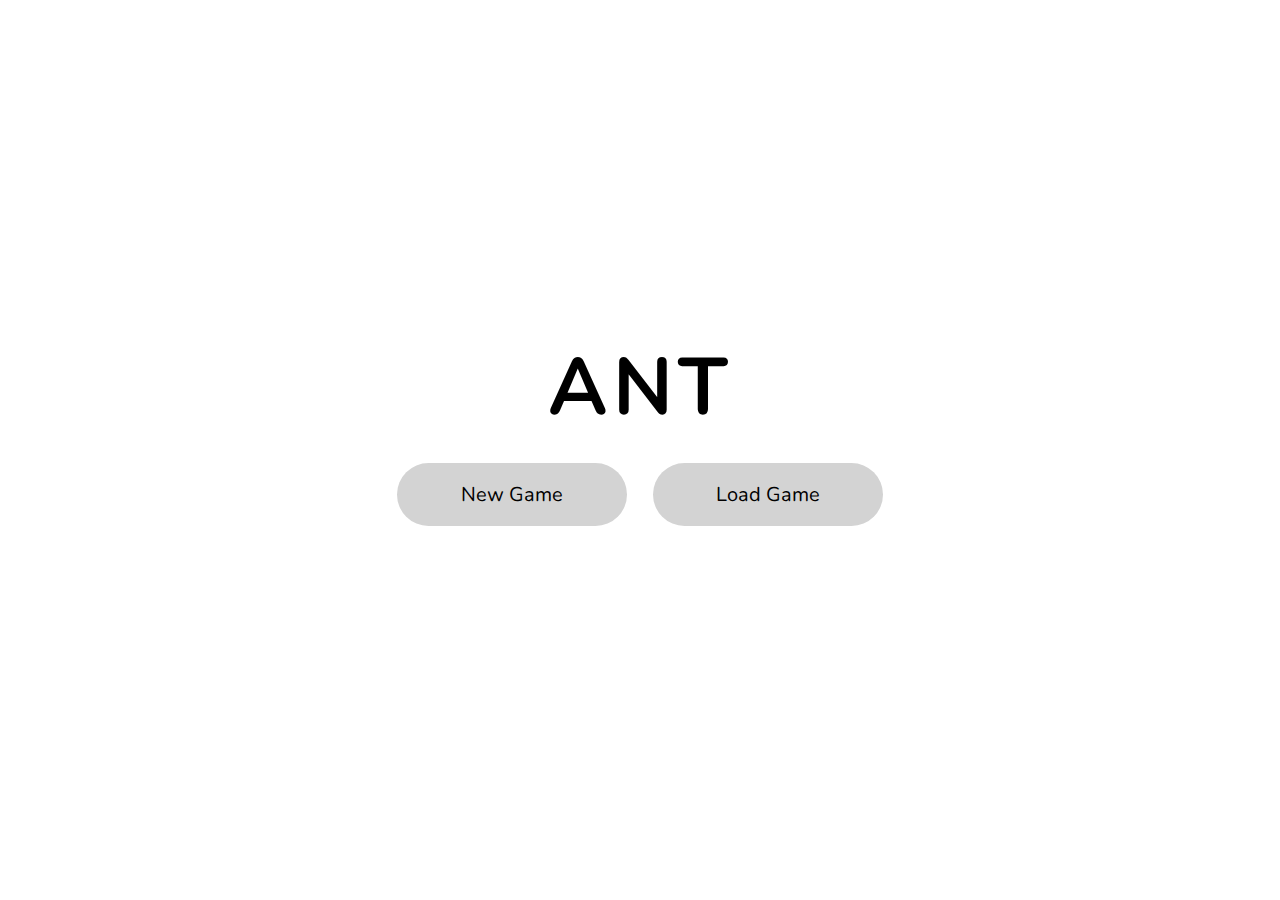
<file: index.html>
<!DOCTYPE html>
<html lang="en">
<head>
    <meta charset="UTF-8">
    <meta http-equiv="X-UA-Compatible" content="IE=edge">
    <meta name="viewport" content="width=device-width, initial-scale=1.0">
    <title>Document</title>
    <link rel="stylesheet" href="index.css">
</head>
<body>
    <div class="container">
        <div class="wrapper">
            <span style="grid-area: title;" >ANT</span>
            <a href="home.html" onclick="NewPlayer()" >New Game</a>
            <a href="home.html" onclick="OldPLayer()" >Load Game</a>
        </div>
    </div>
    <script src="js/DataBank.js"></script>

</body>
</html>
</file>
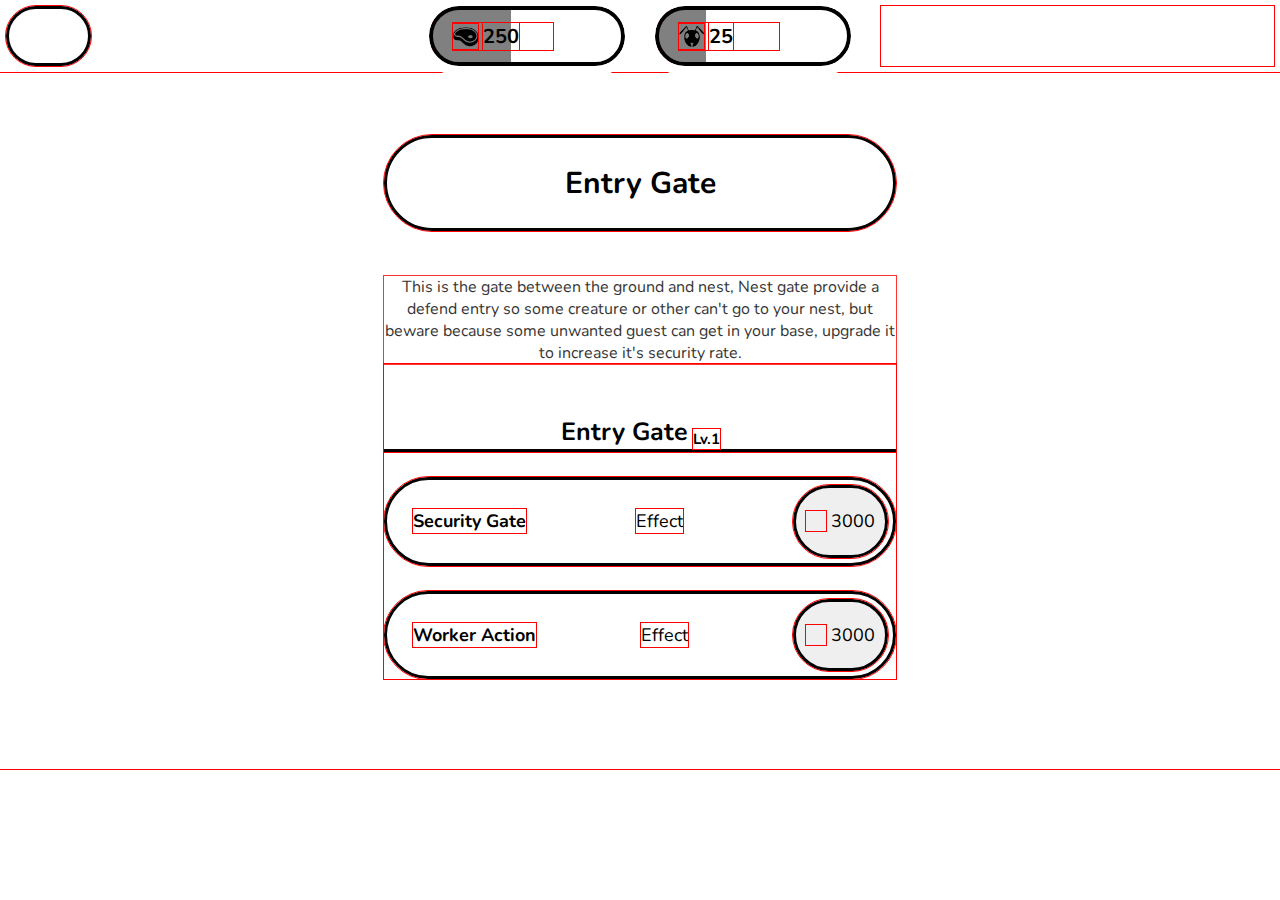
<file: gate.html>
<!DOCTYPE html>
<html lang="en">
<head>
    <meta charset="UTF-8">
    <meta http-equiv="X-UA-Compatible" content="IE=edge">
    <meta name="viewport" content="width=device-width, initial-scale=1.0">
    <title>Document</title>
    <link rel="stylesheet" href="gate.css">
</head>
<body>
    <section class="navbar" >
        <a class="goback" href="home.html"></a>
        <div class="box">
            <div class="box-info">
                <div style="background-image: url(img/food.png);" class="icon"></div>
                <span id="ResourceDisplay" >0</span>
            </div>
            <progress id="ResourceProgress" value="50" max="600" ></progress>
        </div>
        <div class="box">
            <div class="box-info">
                <div style="background-image: url(img/worker.png);" class="icon"></div>
                <span id="WorkerDisplay" >0</span>
            </div>
            <progress id="WorkerProgress" value="30" max="100" ></progress>
        </div>
        <div>
        </div>
    </section>
    <section class="container" >
        <div class="title">
            Entry Gate
        </div>
        <div class="subtitle">
            This is the gate between the ground and nest, Nest gate provide a defend entry so some creature or other can't go to your nest, but beware because some unwanted guest can get in your base, upgrade it to increase it's security rate.
        </div>
        <div class="upgrade">
            <div class="utitle">
                Entry Gate
                <span>Lv.1</span>
            </div>
            <div class="upgrade1">
                <span class="upgrade-title" >
                    Security Gate
                </span>
                <span>
                    Effect
                </span>
                <button>
                    <div class="Uicon"></div>
                    3000
                </button>
            </div>
            <div class="upgrade1">
                <span class="upgrade-title" >
                    Worker Action
                </span>
                <span>
                    Effect
                </span>
                <button>
                    <div class="Uicon"></div>
                    3000
                </button>
            </div>
        </div>
    </section>
    <script src="js/DataBank.js"></script>
    <script src="js/gate.js"></script>
</body>
</html>
</file>
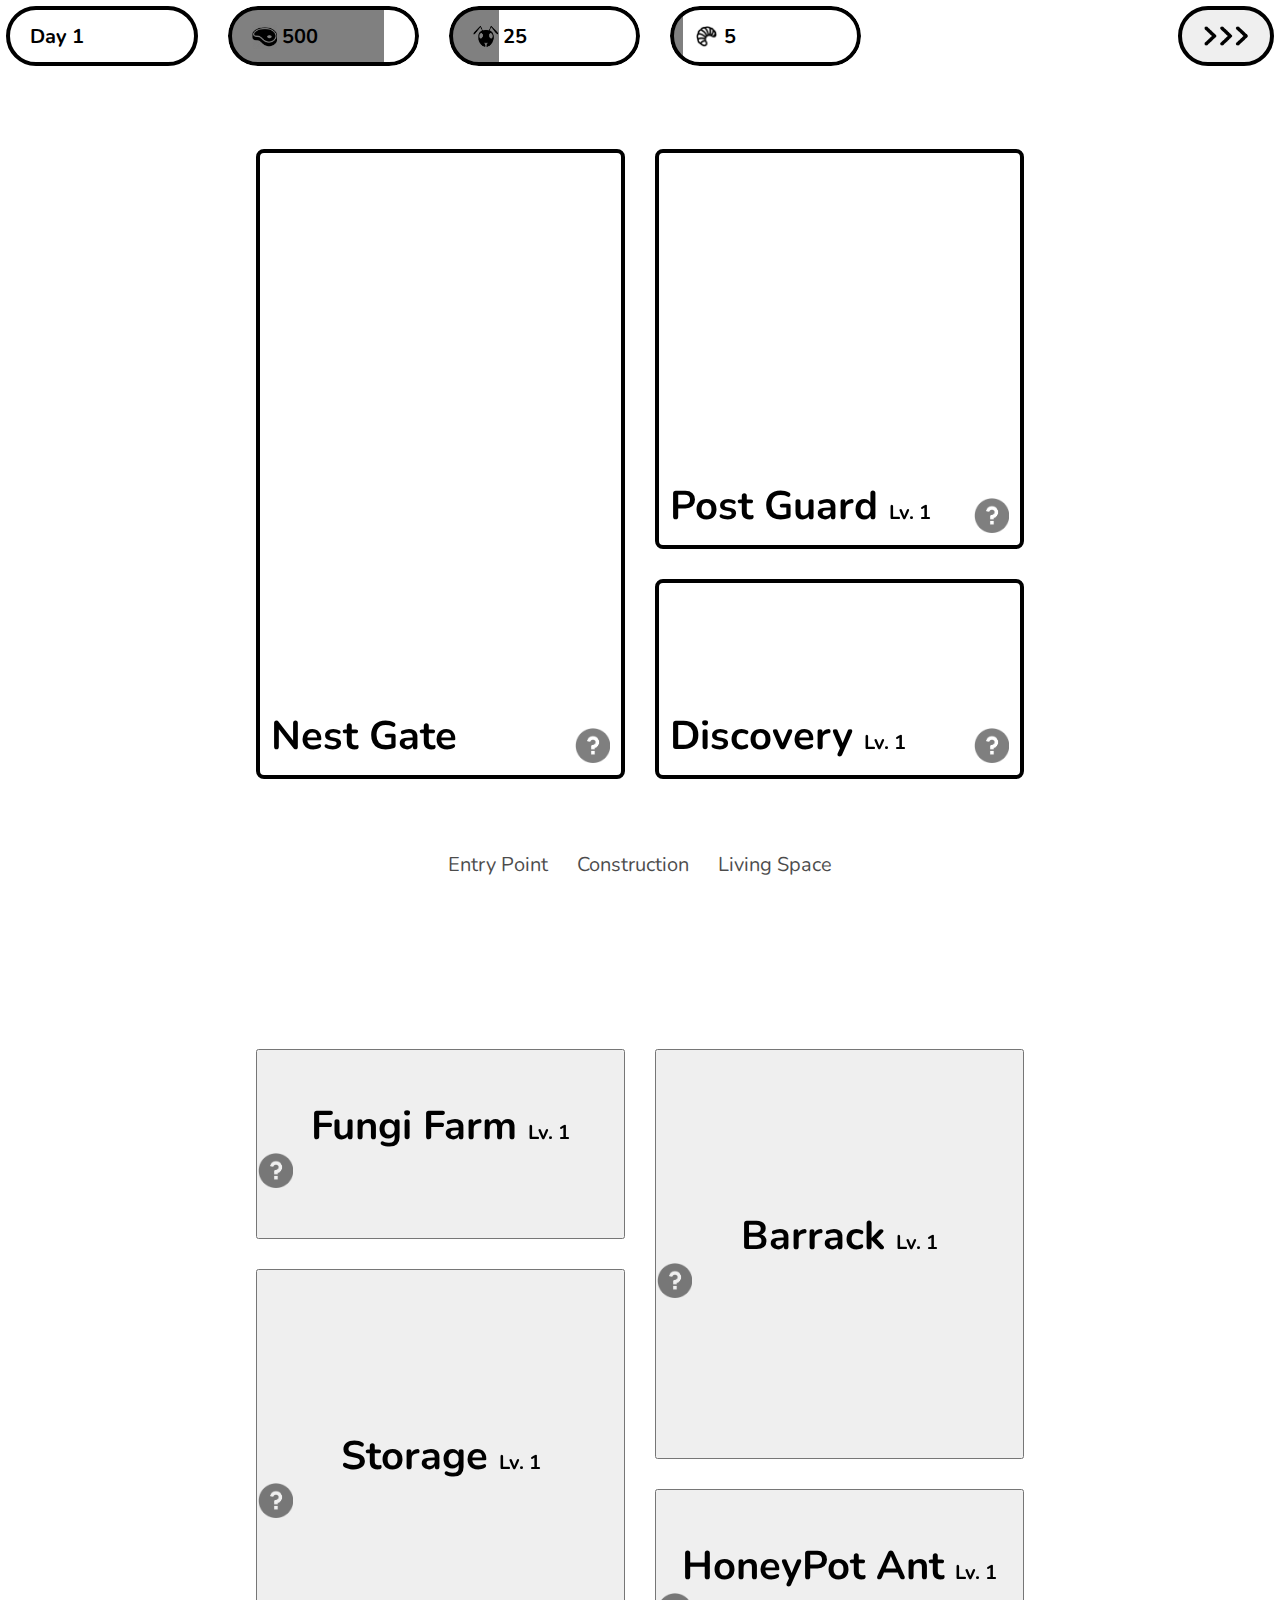
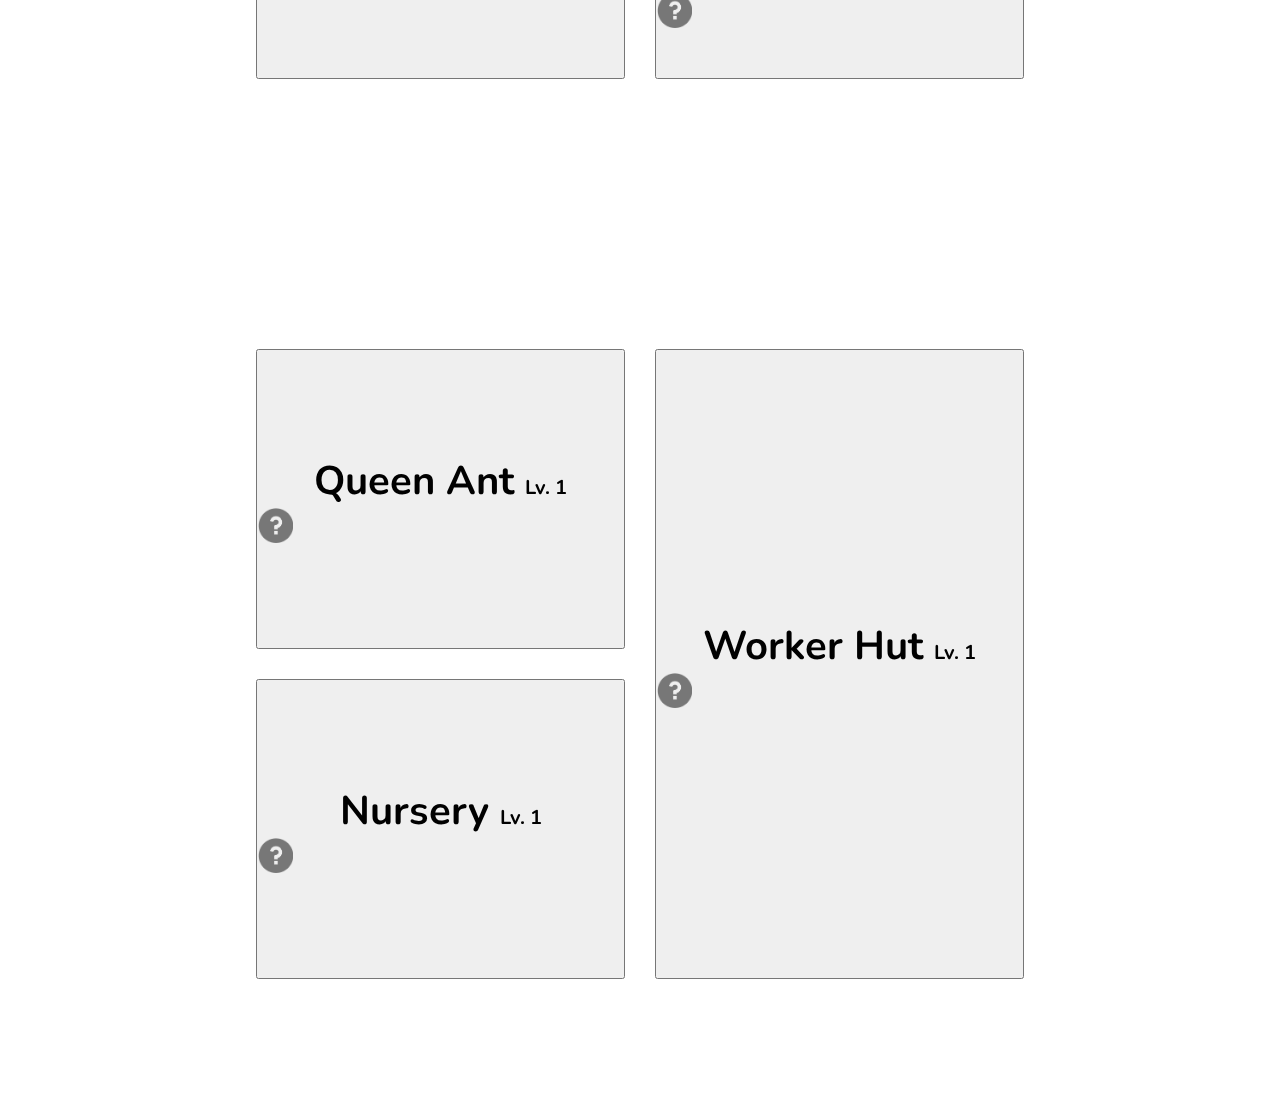
<file: home.html>
<!DOCTYPE html>
<html lang="en">
<head>
    <meta charset="UTF-8">
    <meta http-equiv="X-UA-Compatible" content="IE=edge">
    <meta name="viewport" content="width=device-width, initial-scale=1.0">
    <title>Document</title>
    <link rel="stylesheet" href="home.css">
</head>
<body>
    <section class="navbar" >
        <div class="day">
            Day 1
        </div>
        <div class="box">
            <div class="box-info">
                <div style="background-image: url(img/food.png);" class="icon"></div>
                <span id="FoodDislay" >0</span>
            </div>
            <progress id="FoodProgress" value="50" max="600" ></progress>
        </div>
        <div class="box">
            <div class="box-info">
                <div style="background-image: url(img/worker.png);" class="icon"></div>
                <span id="WorkerDisplay" >0</span>
            </div>
            <progress id="WorkerProgress" value="30" max="100" ></progress>
        </div>
        <div class="box">
            <div class="box-info">
                <div style="background-image: url(img/larva.png);" class="icon"></div>
                <span id="LarvaDisplay">0</span>
            </div>
            <progress id="LarvaProgress" value="80" max="100" ></progress>
        </div>
        <div class="next">
            <button></button>
        </div>
    </section>
    <section class="bottom-nav" >
        <a id="Nav1" onclick="ActiveButton(1)" href="#Page1">Entry Point</a>
        <a id="Nav2" onclick="ActiveButton(2)" href="#Page2">Construction</a>
        <a id="Nav3" onclick="ActiveButton(3)" href="#Page3">Living Space</a>
    </section>
    <section id="questionmenu" onclick="questionmenu(-1)" class="question" >
        <div class="q-box">
            <span id="q-title" class="q-title" >
                Title
            </span>
            <span id="q-subtitle" >
                Description
            </span>
            <span class="q-tap" >
                Click Anywhere To exit  
            </span>
        </div>
    </section>
    <div class="container">
        <div id="Page1" class="page1">
            <div class="wrapper">
                <a href="gate.html" id="link" style="grid-area: gate;" >
                <span>
                    <span class="button-name" >
                        Nest Gate
                    </span>
                </span>
                <div style="background-image: url(img/question.png);" onclick="questionmenu(0), link(event) " class="button-icon"></div>
                </a>
                <a style="grid-area: guard;" >
                    <span>
                        <span class="button-name" >
                            Post Guard
                        </span>
                        <span class="button-level" >
                            Lv. 1   
                        </span>
                    </span>
                    <div style="background-image: url(img/question.png);" onclick="questionmenu(1)" class="button-icon"></div>
                </a>
                <a style="grid-area: discovery;" >
                    <span>
                        <span class="button-name" >
                            Discovery
                        </span>
                        <span class="button-level" >
                            Lv. 1   
                        </span>
                    </span>
                    <div style="background-image: url(img/question.png);" onclick="questionmenu(2)" class="button-icon"></div>
                </a>
            </div>
        </div>
        <div id="Page2" class="page1">
            <div class="wrapper2">
                <button style="grid-area: storage;" >
                    <span>
                        <span class="button-name" >
                            Storage
                        </span>
                        <span class="button-level" >
                            Lv. 1   
                        </span>
                    </span>
                    <div style="background-image: url(img/question.png);" onclick="questionmenu(3)" class="button-icon"></div>
                    </button>
                <button style="grid-area: farm;" >
                <span>
                    <span class="button-name" >
                        Fungi Farm
                    </span>
                    <span class="button-level" >
                        Lv. 1   
                    </span>
                </span>
                <div style="background-image: url(img/question.png);" onclick="questionmenu(4)" class="button-icon"></div>
                </button>
                <button style="grid-area: honey;" >
                    <span>
                        <span class="button-name" >
                            HoneyPot Ant
                        </span>
                        <span class="button-level" >
                            Lv. 1   
                        </span>
                    </span>
                    <div style="background-image: url(img/question.png);" onclick="questionmenu(5)"  class="button-icon"></div>
                </button>
                <button style="grid-area: barrack;" >
                    <span>
                        <span class="button-name" >
                            Barrack
                        </span>
                        <span class="button-level" >
                            Lv. 1   
                        </span>
                    </span>
                    <div style="background-image: url(img/question.png);" onclick="questionmenu(6)" class="button-icon"></div>
                    </button>
            </div>
        </div>
        <div id="Page3" class="page1">
            <div class="wrapper3">
                <button style="grid-area: queen;" >
                <span>
                    <span class="button-name" >
                        Queen Ant
                    </span>
                    <span class="button-level" >
                        Lv. 1   
                    </span>
                </span>
                <div style="background-image: url(img/question.png);" onclick="questionmenu(7)" class="button-icon"></div>
                </button>
                <button style="grid-area: nursery;" >
                    <span>
                        <span class="button-name" >
                            Nursery
                        </span>
                        <span class="button-level" >
                            Lv. 1   
                        </span>
                    </span>
                    <div style="background-image: url(img/question.png);" onclick="questionmenu(8)" class="button-icon"></div>
                </button>
                <button style="grid-area: worker;" >
                    <span>
                        <span class="button-name" >
                            Worker Hut
                        </span>
                        <span class="button-level" >
                            Lv. 1   
                        </span>
                    </span>
                    <div style="background-image: url(img/question.png);" onclick="questionmenu(9)" class="button-icon"></div>
                    </button>
            </div>
        </div>
    </div>
    <script src="js/DataBank.js"></script>
    <script src="js/home.js"></script>
</body>
</html>
</file>
<file: index.css>
@font-face {
    font-family: nunito;
    src: url(font/Nunito-Regular.ttf);
}

@font-face {
    font-family: nunito-bold;
    src: url(font/Nunito-Bold.ttf);
}

* {
    padding: 0px;
    margin: 0px;
    /* outline: 1px solid red; */
    font-family: nunito;
}

.container {
    width: 100%;
    height: 100vh;
    display: flex;
    align-items: center;
    justify-content: center;
}

.wrapper {
    width: 40%;
    height: 28vh;
    display: grid;
    grid-template-columns: 1fr 1fr;
    grid-template-rows: 1fr 1fr;
    grid-template-areas: "title title";
}

.wrapper > span {
    display: flex;
    justify-content: center;
    align-items: center;
    font-family: nunito-bold;
    letter-spacing: 5px;
    font-size: 80px;

}

.wrapper > a {
    margin: 5%;
    height: 7vh;
    font-size: 20px;
    border: none;
    outline: none;
    background-color: lightgrey;
    border-radius: 100px;
    transition: all 0.3s ease;
    display: flex;
    justify-content: center;
    align-items: center;
    color: black;
    text-decoration: none;
}

.wrapper > a:hover {
    transform: scale(1.1);
    transition: 0.3s ease;
    font-family: nunito-bold;
}
</file>
<file: gate.css>
@font-face {
    font-family: nunito;
    src: url(font/Nunito-Regular.ttf);
}

@font-face {
    font-family: nunito-bold;
    src: url(font/Nunito-Bold.ttf);
}

* {
    padding: 0px;
    margin: 0px;
    outline: 1px solid red;
    font-family: nunito;
    scroll-behavior: smooth;
    background-repeat: no-repeat;
}
.navbar {
    position: fixed;
    width: 100%;
    padding: 0.5%;
    box-sizing: border-box;
    height: 8vh;
    display: grid;
    grid-template-columns: 2fr 1fr 1fr 2fr;
    gap: 30px;
    background-color: white;
    z-index: 3;
}

.box {
    position: relative;
    display: flex;
    align-items: center;
    font-size: 20px;
    border-inline: 3px solid black;
    border: 4px solid black;
    outline: 10px solid white;
    border-radius: 30px;
}

progress {
    position: relative;
    height: 100%;
    width: 100%;
    border: none;
    z-index: -1;

}

progress::-webkit-progress-bar {
    background-color: white;
    border-radius: 30px;
}

progress::-webkit-progress-value {
    background-color: grey;
}

.box-info {
    position: absolute;
    width: 100px;
    display: flex;
    align-items: center;
    margin-left: 20px;
}

.icon {
    height: 25px;
    width: 25px;
    background-position: center;
    background-size: contain;
}

.Uicon {
    margin-right: 5px;
    height: 20px;
    width: 20px;
    background-position: center;
    background-size: contain;
}

.box-info > span {
    margin-left: 5px;
    font-family: nunito-bold;
}

.next {
    display: flex;
    justify-content: flex-end;
}

.next > button {
    width: 25%;
    background-image: url("img/nextday.png");
    background-position: center;
    background-repeat: no-repeat;
    background-size: 50%;
    border: 4px solid black;
    border-radius: 30px;
    transition: 0.3s ease;
    transform: scale(1);
}

.next > button:hover {
    transform: scale(1.1);
    transition: 0.3s ease;
}

.goback {
    width: 20%;
    border: 3px solid black;
    border-radius: 30px;
    transform: scale(1);
    transition: 0.3s ease;
}

.goback:hover {
    width: 20%;
    border: 3px solid black;
    border-radius: 30px;
    transform: scale(1.1);
    transition: 0.3s ease;
}

.container {
    box-sizing: border-box;
    width: 100%;
    padding: 15vh 30% 10vh 30%;
}

.title {
    height: 10vh;
    display: flex;
    justify-content: center;
    align-items: center;
    border: 3.5px solid black;
    font-family: nunito-bold;
    font-size: 30px;
    border-radius: 50px;
}

.subtitle {
    margin-top: 5vh;
    text-align: center;
    opacity: 80%;
}

.upgrade {
    height: 35vh;
    display: grid;
    grid-template-rows: 1fr 1fr 1fr;
    gap: 25px;
}

.utitle {
    display: flex;
    justify-content: center;
    align-items: flex-end;
    border-bottom: 3px solid black;
    font-family: nunito-bold;
    font-size: 25px;
}

.utitle > span {
    margin-left: 5px;
    font-family: nunito-bold;
    font-size: 15px; 
}

.upgrade1 {
    padding: 1% 1% 1% 5%;
    box-sizing: border-box;
    display: flex;
    align-items: center;
    justify-content: space-between;
    border: 3px solid black;
    border-radius: 50px;
    font-size: 18px;
}

.upgrade1 > button {
    height: 100%;
    width: 20%;
    border: 3px solid black;
    border-radius: 50px;
    font-size: 18px;
    display: flex;
    justify-content: center;
    align-items: center;
}

.upgrade-title {
    font-family: nunito-bold;
}
</file>
<file: home.css>
@font-face {
    font-family: nunito;
    src: url(font/Nunito-Regular.ttf);
}

@font-face {
    font-family: nunito-bold;
    src: url(font/Nunito-Bold.ttf);
}

* {
    padding: 0px;
    margin: 0px;
    /* outline: 1px solid red; */
    font-family: nunito;
    scroll-behavior: smooth;
    background-repeat: no-repeat;
}

.navbar {
    position: fixed;
    width: 100%;
    padding: 0.5%;
    box-sizing: border-box;
    height: 8vh;
    display: grid;
    grid-template-columns: 1fr 1fr 1fr 1fr 2fr;
    gap: 30px;
    background-color: white;
    z-index: 3;
}

.day {
    padding-left: 10%;
    display: flex;
    align-items: center;
    font-size: 20px;
    border: 4px solid black;
    border-radius: 30px;
    font-family: nunito-bold;
}

.box {
    position: relative;
    display: flex;
    align-items: center;
    font-size: 20px;
    border-inline: 3px solid black;
    border: 4px solid black;
    outline: 10px solid white;
    border-radius: 30px;
}

progress {
    position: relative;
    height: 100%;
    width: 100%;
    border: none;
    z-index: -1;

}

progress::-webkit-progress-bar {
    background-color: white;
    border-radius: 30px;
}

progress::-webkit-progress-value {
    background-color: grey;
}

.box-info {
    position: absolute;
    width: 100px;
    display: flex;
    align-items: center;
    margin-left: 20px;
}

.icon {
    height: 25px;
    width: 25px;
    background-position: center;
    background-size: contain;
}

.box-info > span {
    margin-left: 5px;
    font-family: nunito-bold;
}

.next {
    display: flex;
    justify-content: flex-end;
}

.next > button {
    width: 25%;
    background-image: url("img/nextday.png");
    background-position: center;
    background-repeat: no-repeat;
    background-size: 50%;
    border: 4px solid black;
    border-radius: 30px;
    transition: 0.3s ease;
    transform: scale(1);
}

.next > button:hover {
    transform: scale(1.1);
    transition: 0.3s ease;
}

body {
    overflow: hidden;
}

.page1 {
    width: 100%;
    height: 100vh;
    display: flex;
    justify-content: center;
    align-items: center;

}

.wrapper {
    margin-top: 3vh;
    height: 70vh;
    width: 60%;
    display: grid;
    grid-template-columns: 1fr 1fr;
    grid-template-rows: 2fr 1fr;
    grid-template-areas: "gate guard" "gate discovery";
    gap: 30px;
}

.wrapper > a {
    transition: 0.3s ease;
    transform: scale(1.);
    display: flex;
    align-items: flex-end;
    padding: 3%;
    box-sizing: border-box;
    justify-content: space-between;
    border-radius: 8px;
    border: 4px solid black;
    color: black;
    text-decoration: nn;
 
}

.wrapper > *, .wrapper2 > *, .wrapper3 > *{
    color: black;
    text-decoration: none;
}

.wrapper2 {
    margin-top: 3vh;
    height: 70vh;
    width: 60%;
    display: grid;
    grid-template-columns: 1fr 1fr;
    grid-template-rows: 1fr 1fr 1fr;
    grid-template-areas: "farm barrack" "storage barrack" " storage honey";
    gap: 30px;
}

.wrapper2 > a {
    transition: 0.3s ease;
    transform: scale(1.);
    display: flex;
    align-items: flex-end;
    padding: 3%;
    box-sizing: border-box;
    justify-content: space-between;
    border-radius: 8px;
    border: 4px solid black;
 
}

.wrapper3 {
    margin-top: 3vh;
    height: 70vh;
    width: 60%;
    display: grid;
    grid-template-rows: 1fr 1fr;
    grid-template-columns: 1fr 1fr;
    grid-template-areas: "queen worker" "nursery worker";
    gap: 30px;
}

.wrapper3 > a {
    transition: 0.3s ease;
    transform: scale(1.);
    display: flex;
    align-items: flex-end;
    padding: 3%;
    box-sizing: border-box;
    justify-content: space-between;
    border-radius: 8px;
    border: 4px solid black;
 
}

.button-name, .button-level {
    font-family: nunito-bold;
}

.button-name {
    font-size: 40px;
}

.button-level {
    font-size: 20px;
}

.button-icon {
    height: 35px;
    width: 35px;
    background-position: center;
    background-size: contain;
    opacity: 50%;
    transition: 0.3s ease;
    transform: scale(1);
}

.button-icon:hover {
    opacity: 100%;
    transition: 0.3s ease;  
    transform: scale(1.1);
}

.wrapper > a:hover {
    transition: 0.3s ease;
    transform: scale(1.05);
}

.wrapper2 > a:hover {
    transition: 0.3s ease;
    transform: scale(1.05);
}

.wrapper3 > a:hover {
    transition: 0.3s ease;
    transform: scale(1.05);
}

.bottom-nav {
    width: 100%;
    height: 8vh;
    position: fixed;
    bottom: 0px;
    display: flex;
    justify-content: space-between;
    align-items: center;
    padding: 0% 35%;
    box-sizing: border-box;
    background-color: white;
    z-index: 3;
}

.bottom-nav > a {
    text-decoration: none;
    color: black;
    opacity: 70%;
    font-size: 20px;

}

.navactive {
    animation-name: navactive;
    animation-timing-function: ease;
    animation-fill-mode: forwards;
    animation-duration: 0.3s;
}

.question {
    z-index: -1;
    opacity: 0%;
    position: fixed;
    width: 100%;
    height: 100vh;
    background-color: rgba(0, 0, 0, 0.75);
    display: flex;
    justify-content: center;
    align-items: center;

}

.q-box {    
    padding: 2%;
    box-sizing: border-box;
    height: 70vh;
    width: 50%;
    background-color: white;
    border-radius: 12px;
    display: grid;
    grid-template-rows: 1fr 4fr 1fr;
    gap: 20px;
}

.q-box > span {
    display: flex;
    justify-content: center;
    align-items: center;
    text-align: center;
    padding: 5%;
    line-height: 30px;
}

.q-title {
    font-size: 35px;
    font-family: nunito-bold;
}

.q-tap {
    font-size: 20px;
    font-family: nunito-bold;
}

.questiontrue {
    animation-name: questiontrue;
    animation-timing-function: ease;
    animation-fill-mode: forwards;
    animation-duration: 0.3s;
}

.questionfalse {
    animation-name: questionfalse;
    animation-timing-function: ease;
    animation-fill-mode: forwards;
    animation-duration: 0.3s;
}

@keyframes navactive {
    0% {
        color: black;
        opacity: 70%;
        transform: scale(1);
        font-family: nunito;
    
    }

    100% {
        color: black;
        opacity: 100%;
        transform: scale(1.1);
        font-family: nunito-bold;
    
    }
}

@keyframes questiontrue {
    0% {
        display: none;
        opacity: 0%;
        z-index: -1;
    
    }

    100% {
        display: grid;
        opacity: 100%;
        z-index: 10;

    
    }
}

@keyframes questionfalse {
    0% {
        display: grid;
        opacity: 100%;
        z-index: 10;
    
    }

    100% {
        display: none;
        opacity: 0%;
        z-index: -1;
    
    }
}
</file>
